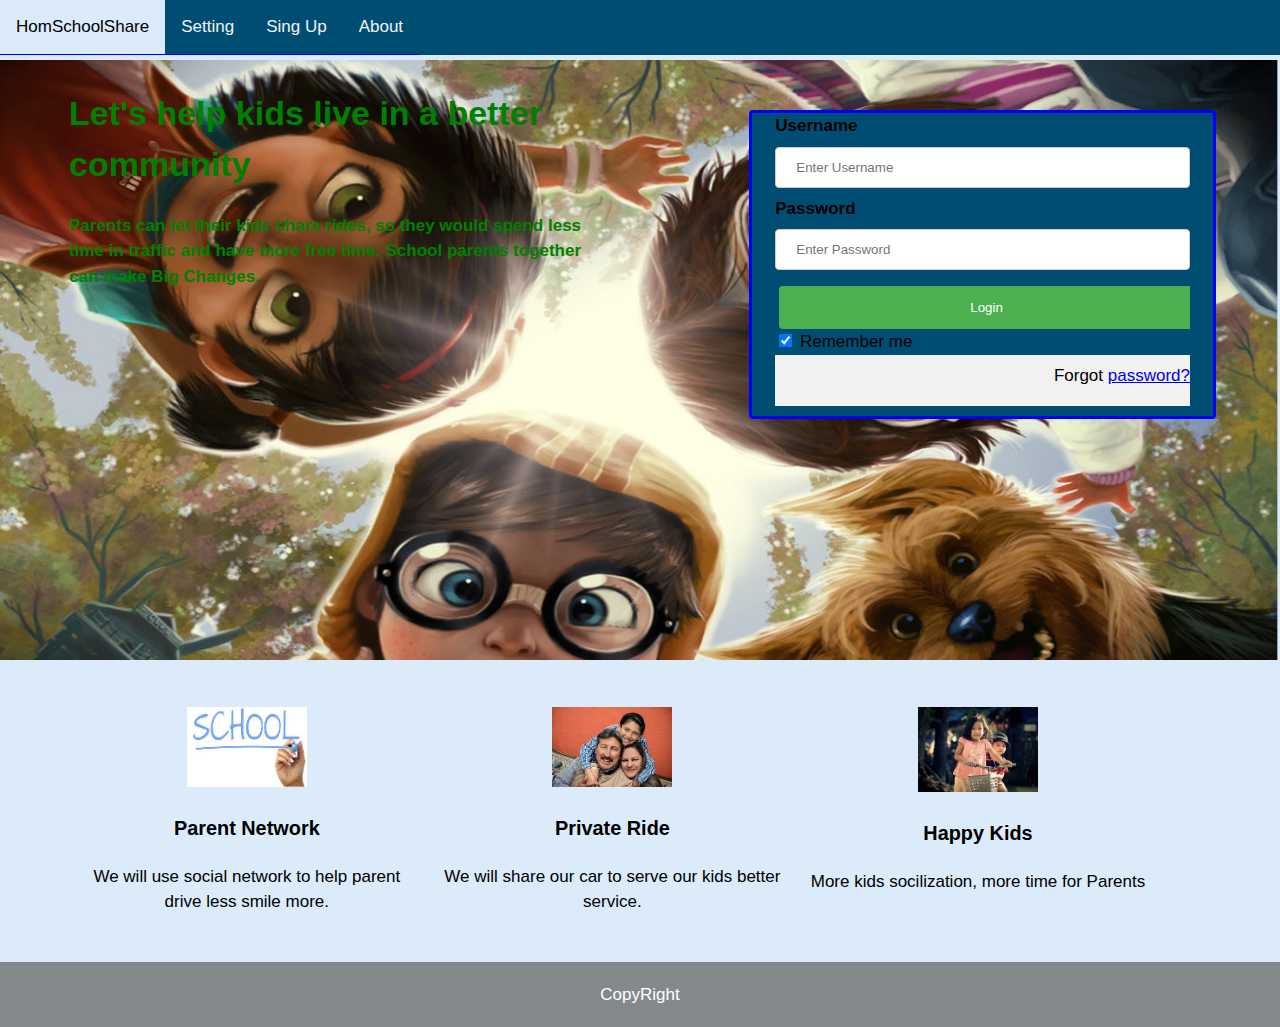
<file: index.html>
<!DOCTYPE html>
<html>
<head>
    <title>Parents networking</title>
<meta charset="UTF-8">	
<meta name="viewport" content="width=device-width, initial-scale=1">
<script type="text/javascript" src="http://ajax.googleapis.com/ajax/libs/jquery/1.8.3/jquery.min.js"></script>
<link rel="stylesheet" href="1.css">
</head>
<body>
<header>


  <div class="topnav sticky " id="myTopnav">
    <a href="index.html" class="active">HomSchoolShare<e</a>
    <a href="setting.php">Setting</a>
    <a   >Sing Up</a>
    <a >About</a>
   
    <a href="javascript:void(0);" style="font-size:15px;" class="icon" onclick="myFunction()">&#9776;</a>
  </div>


</header>

<script type="text/javascript">
  var images = ["Four-kids-staring.svg", "SUmmer-camp.svg"];
  $(function () {
      var i = 0;
      $("#show").css("background-image", "url(" + images[i] + ")");
      setInterval(function () {
          i++;
          if (i == images.length) {
              i = 0;
              
          }var s1= document.getElementById("show")
           $(s1).css("background-image", "url(" + images[i] + ")");
         
      }, 6000);
  });
</script>

  <div id="show">
    <div class="container">
      <div class="sbox1">
        <h1 style="color:green;" >Let's help  kids live in a better community</h1>
        <p style="color:green;"><b>Parents can let their kids share rides, so they would spend less time in traffic and have more free time. School parents together can make Big Changes.</b> </p>
     </div>
    <div class="sbox2">
      <form class="form1" action="/action_page.php">
       <div class="container">
       <label for="uname"><b>Username</b></label>
       <input type="text" placeholder="Enter Username" name="uname" id="uname" required>

       <label for="psw"><b>Password</b></label>
       <input type="password" placeholder="Enter Password" name="psw" id="psw" required>

       <button type="submit">Login</button>
       <label>
         <input type="checkbox" checked="checked" name="remember"> Remember me
       </label>
      </div>

        <div class="container" style="background-color:#f1f1f1">

          <span class="psw">Forgot <a href="#">password?</a></span>
        </div>
       </form>
  </div>
   </div>
</div>


<section id="login">
<div class="container" >
  <p></p>


</div>
</section>
<section id="boxes">
<div class="container" >
   <div class="box">
     <img src="sh1.svg" alt="Netvork">
      <h3> Parent Network</h3>
      <p> We will use social network to help parent drive less smile more.</p>
   </div>
   <div class="box">
      <img src="p3.svg" alt="Private">
      <h3>Private Ride</h3>
       <p>We will share our car to serve our kids better service.</p>
   </div>
   <div class="box">
     <img src="sh2.svg" alt="trusted">
     <h3> Happy Kids</h3>
     <p>More kids socilization, more time for Parents</p>
   </div>
</div>
</section>

<script>
function myFunction() {
    var x = document.getElementById("myTopnav");
    if (x.className === "topnav sticky") {
        x.className += " responsive";
        document.getElementById("body").style.paddingTop = "0px";
    } else {
        x.className = "topnav sticky";
    }
}
</script>

<footer>CopyRight</footer>
</body>
</html>
</file>
<file: 1.css>
body {
margin: 0;
padding-top: 60px; 
margin-top: 0px;
  font-family: Arial, Helvetica, sans-serif;
  font-size: 17px;
  background: #dbebfa;
  line-height: 1.5;
}

.topnav {
  overflow: hidden;
  background-color: #004d73;
}

.topnav a {
  float: left;
  display: block;
  color: #f2f2f2;
  text-align: center;
  padding: 14px 16px;
  text-decoration: none;
  font-size: 17px;
  border-bottom: blue 1px solid;
}

.topnav a:hover {
  background-color: #dbebfa;
  color: black;
}

.active {
  background-color: #4CAF50;
  color: white;
}

.topnav .icon {
  display: none;
}


.sticky {
  position: fixed;
  top: 0;
  width: 100%;
}

/*.sticky + .container {
  padding-top: 60px;
}*/

@media screen and (max-width: 600px) {
  .topnav a:not(:first-child) {display: none;}
  .topnav a.icon {
    float: right;
    display: block;
  }
}

@media screen and (max-width: 600px) {
  .topnav.responsive {position: relative;}
  .topnav.responsive .icon {
    position: absolute;
    right: 0;
    top: 0;
  }
  .topnav.responsive a {
    float: none;
    display: block;
    text-align: left;
  }


  .sticky {
    position: fixed;
    top: 0;
    width: 100%;
  }
  body {
    margin: 0;
    padding-top: 0px; 
  }
 
}


.container{
  width : 90%;
  margin: auto;
  overflow: hidden;
}

#show{
min-height:600px;
 width:100%;
top:0;
left:0;
z-index: -1;

background-repeat:no-repeat;
	
background-size: cover;
}


#show .sbox1{
  float:left;
  width: 45% ;
  padding:5px;
}

form {border: 3px solid blue;
  border-radius: 4px;
  background: #004d73;
  margin-top: 50px;
  margin-bottom: 10px;
  padding-bottom: 10px;
  width: 40%;
  float:right;
}
span.psw {
    float: right;
    padding-top: 8px;
    padding-bottom: 8px;
    margin-bottom: 10px;
  
}

@media screen and (max-width: 600px) {

  
  #show .sbox1{
    float:none;
    width:95%;
    padding:5px;
  }

  form {
    margin-top: 10px;
    width:95%;
    float:none;
    margin-bottom: 10px;
  }
}



#boxes{
  margin-top: 20px;

}

#boxes .box{
  float:left;
  width:30%;
  text-align: center;
  padding:10px;
}

#boxes .box img {
  width:120px;
}

@media screen and (max-width: 600px) {


	#boxes .box{

	float: none;
		padding:15px;
		align-content: center;
		width:80%

	}
}

footer{
  padding: 20px;
  margin-top: 20px;
  color:white;
  background-color: #848a8c;
  text-align: center;
}



input[type=text], input[type=password] {
    width: 100%;
    padding: 12px 20px;
    margin: 8px 0;
    display: inline-block;
    border: 1px solid #ccc;
    box-sizing: border-box;
    border-radius: 4px;
}

/* Set a style for all buttons */
button {
    background-color: #4CAF50;
    color: white;
    padding: 14px 20px;
    margin: 8px 4px 0 4px;
    border: none;
    border-radius: 4px;
    cursor: pointer;
    width: 100%;
}

button:hover {
    opacity: 0.8;
}
</file>
